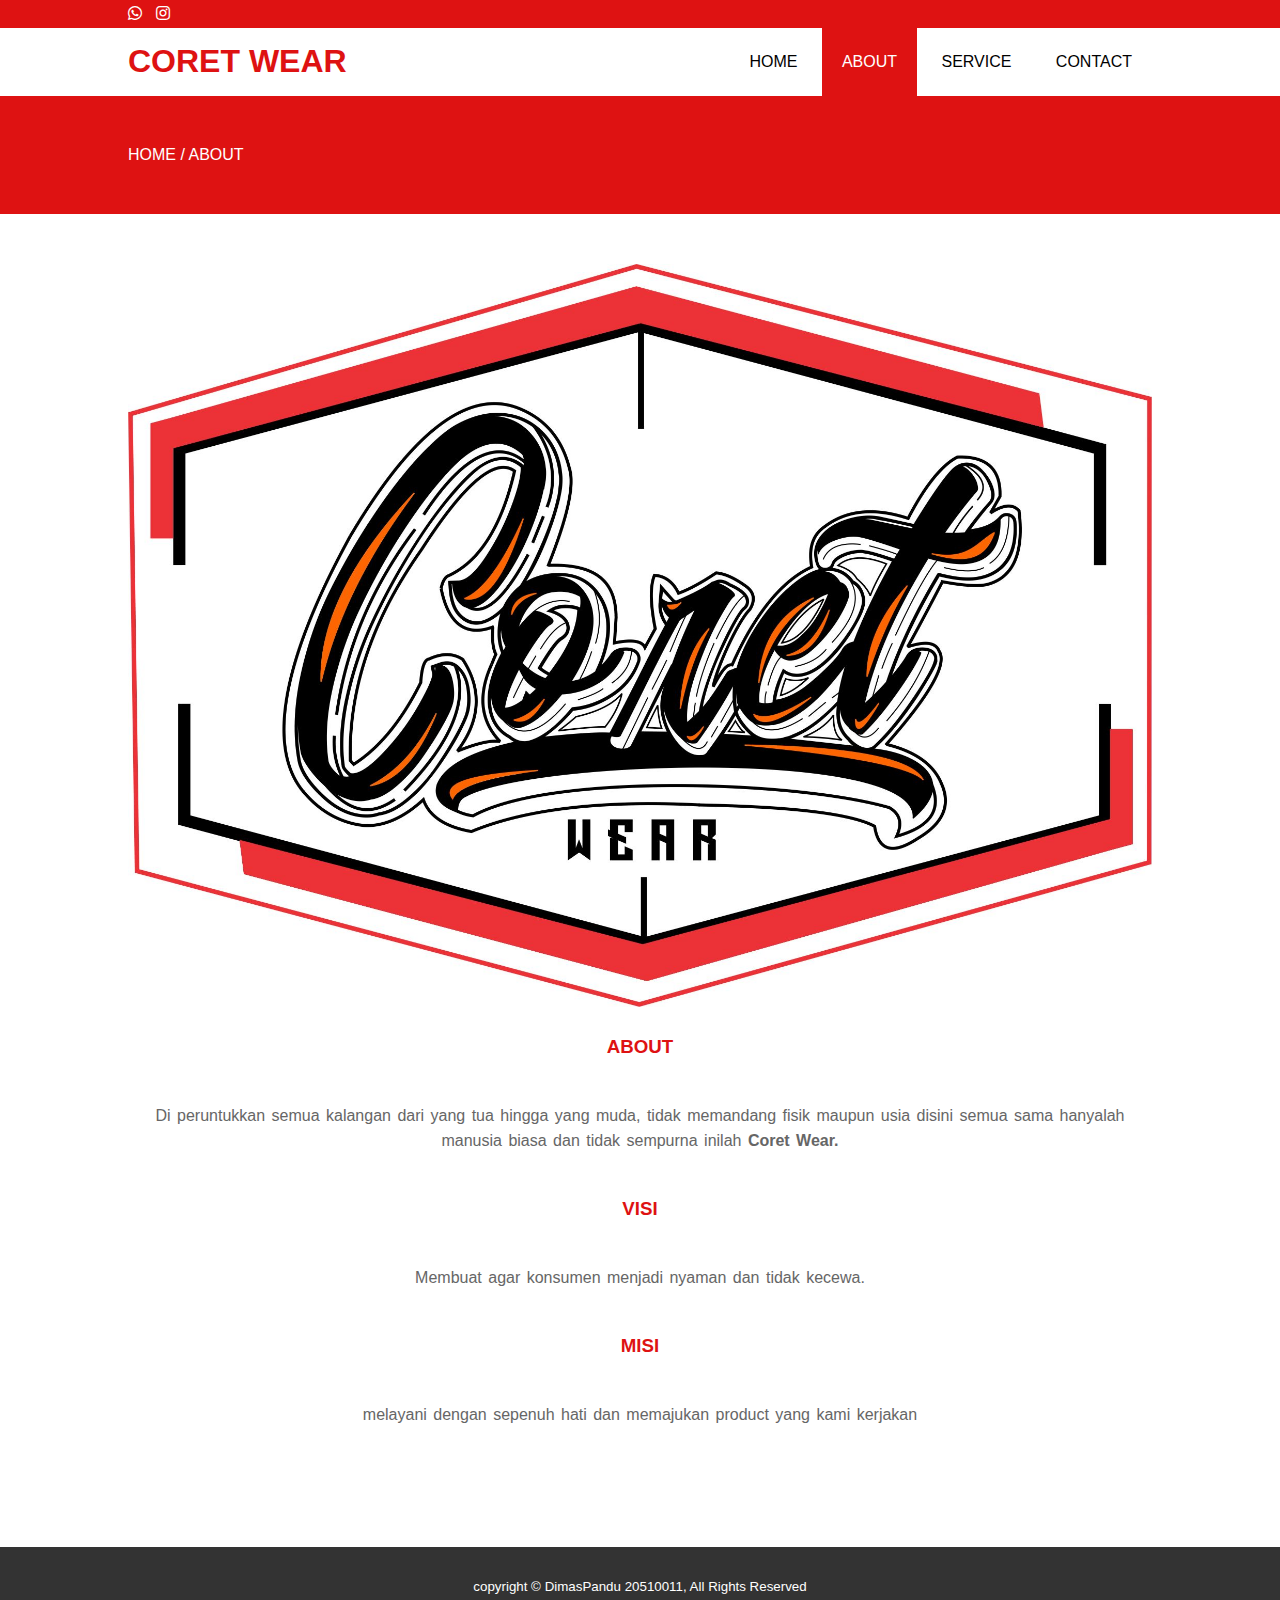
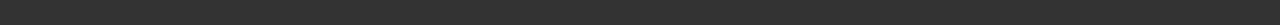
<file: about.html>
<!DOCTYPE html>
<html>
<head>
	<meta charset="utf-8">
	<meta name="viewport" content="width=device-width, initial-scale=1">
	<title>CORET WEAR</title>
	<link rel="stylesheet" type="text/css" href="css/style.css">
	<link rel="stylesheet" type="text/css" href="https://cdnjs.cloudflare.com/ajax/libs/font-awesome/5.15.1/css/all.min.css"/>
	<script src="https://code.jquery.com/jquery-3.5.1.min.js" integrity="sha256-9/aliU8dGd2tb6OSsuzixeV4y/faTqgFtohetphbbj0=" crossorigin="anonymous"></script>
<body>
	<!-- loader -->
	<div class="bg-loader">
		<div class="loader"></div>
	</div>

	<!-- header -->
	<div class="medsos">
		<div class="container">
			<ul>
				<li><a href="http://bit.ly/Coretwear"><i class="fab fa-whatsapp"></i></a></li>
				<li><a href="https://www.instagram.com/coret.wear/"><i class="fab fa-instagram"></i></a></li>
			</ul>
		</div>
	</div>
	<header>
		<div class="container">
			<h1><a href="index.html">CORET WEAR</a></h1>
			<ul>
				<li><a href="index.html">HOME</a></li>
				<li class="active"><a href="about.html">ABOUT</a></li>
				<li><a href="service.html">SERVICE</a></li>
				<li><a href="contact.html">CONTACT</a></li>
			</ul>
		</div>
	</header>

	<!-- label -->
	<section class="label">
		<div class="container">
			<p>HOME / ABOUT</p>
		</div>
		
	</section>

	<!-- about -->
	<section class="about">
		<dir class="container">
			<img src="img/aa.jpg" width="100%" position="center">
			<h3>ABOUT</h3>
			<p>Di peruntukkan semua kalangan dari yang tua hingga yang muda, tidak memandang fisik maupun usia disini semua sama hanyalah manusia biasa dan tidak sempurna inilah <strong>Coret Wear.</strong></p>
			<h3>VISI</h3>
			<p>Membuat agar konsumen menjadi nyaman dan tidak kecewa.</p>
			<h3>MISI</h3>
			<p>melayani dengan sepenuh hati dan memajukan product yang kami kerjakan</strong></p>
		</dir>
	</section>


	<!-- footer -->
	<footer>
		<div class="container">
			<small>copyright &copy; DimasPandu 20510011, All Rights Reserved</small>
		</div>	
	</footer>


	<script type="text/javascript">
		$(document).ready(function(){
			$(".bg-loader").hide();
		})
	</script>

</body>
</html>
</file>
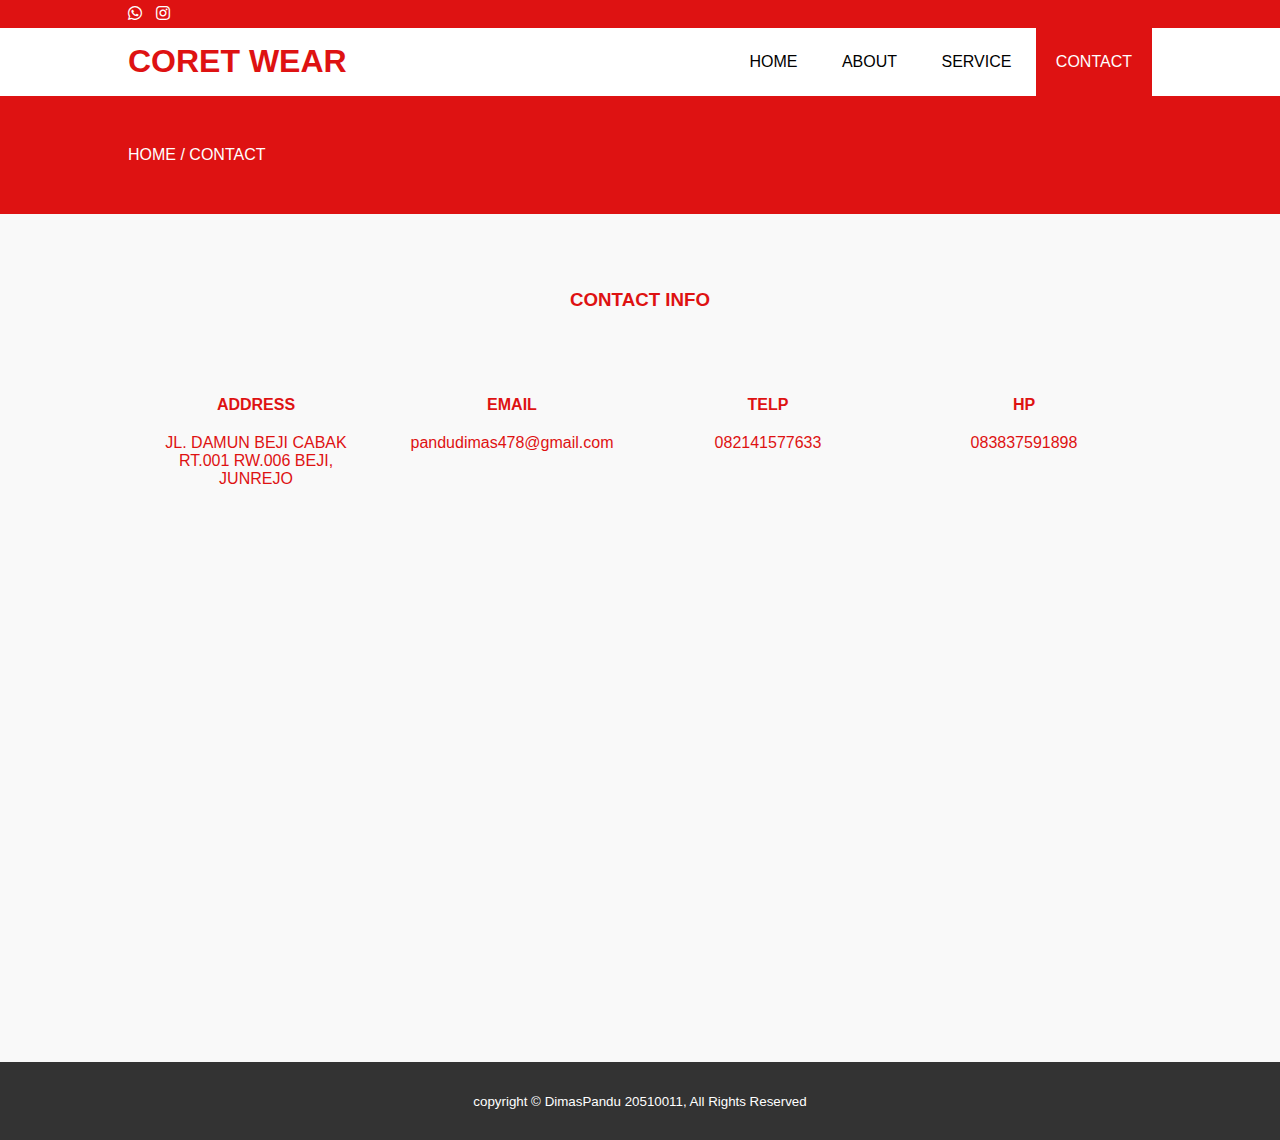
<file: contact.html>
<!DOCTYPE html>
<html>
<head>
	<meta charset="utf-8">
	<meta name="viewport" content="width=device-width, initial-scale=1">
	<title>CORET WEAR</title>
	<link rel="stylesheet" type="text/css" href="css/style.css">
	<link rel="stylesheet" type="text/css" href="https://cdnjs.cloudflare.com/ajax/libs/font-awesome/5.15.1/css/all.min.css">
	<script src="https://code.jquery.com/jquery-3.5.1.min.js" integrity="sha256-9/aliU8dGd2tb6OSsuzixeV4y/faTqgFtohetphbbj0=" crossorigin="anonymous"></script>
</head>
<body>
	<!-- loader -->
	<div class="bg-loader">
		<div class="loader"></div>
	</div>

	<!-- header -->
	<div class="medsos">
		<div class="container">
			<ul>
				<li><a href="http://bit.ly/Coretwear"><i class="fab fa-whatsapp"></i></a></li>
				<li><a href="https://www.instagram.com/coret.wear/"><i class="fab fa-instagram"></i></a></li>
			</ul>
		</div>
	</div>
	<header>
		<div class="container">
			<h1><a href="index.html">CORET WEAR</a></h1>
			<ul>
				<li><a href="index.html">HOME</a></li>
				<li><a href="about.html">ABOUT</a></li>
				<li><a href="service.html">SERVICE</a></li>
				<li class="active"><a href="contact.html">CONTACT</a></li>
			</ul>
		</div>
	</header>

	<!-- label -->
	<section class="label">
		<div class="container">
			<p>HOME / CONTACT</p>
		</div>
		
	</section>


	<!-- service -->
	<section class="service">
		<div class="container">
			<h3>CONTACT INFO</h3>
			<div class="box">
				<div class="col-4">
					<h4>ADDRESS</h4>
					<p>JL. DAMUN BEJI CABAK RT.001 RW.006 BEJI, JUNREJO</p>
				</div>
				<div class="col-4">
					<h4>EMAIL</h4>
					<p>pandudimas478@gmail.com</p>
				</div>
				<div class="col-4">
					<h4>TELP</h4>
					<p>082141577633</p>
				</div>
				<div class="col-4">
					<h4>HP</h4>
					<p>083837591898</p>
				</div>
			</div>
			<iframe src="https://www.google.com/maps/embed?pb=!1m18!1m12!1m3!1d415.4007062799922!2d112.54910468535387!3d-7.897178379390052!2m3!1f0!2f0!3f0!3m2!1i1024!2i768!4f13.1!3m3!1m2!1s0x2e788117cefba783%3A0x2878b23bf050054a!2sErma%20Salon!5e0!3m2!1sid!2sid!4v1610640203850!5m2!1sid!2sid" width="1100" height="450" frameborder="0" style="border:0;" allowfullscreen="" aria-hidden="false" tabindex="0"></iframe>
		</div>
	</section>

	<!-- footer -->
	<footer>
		<div class="container">
			<small>copyright &copy; DimasPandu 20510011, All Rights Reserved</small>
		</div>	
	</footer>


	<script type="text/javascript">
		$(document).ready(function(){
			$(".bg-loader").hide();
		})
	</script>

</body>
</html>
</file>
<file: css/style.css>
* {
	padding:0;
	margin:0;
	font-family: sans-serif;
}
a {
	color: inherit;
	text-decoration: none;
}
.medsos {
	padding:5px 0;
	background-color: #DE1212;
}
.medsos ul li {
	display: inline-block;
	color:#fff;
	margin-right: 10px;

}
.container {
	width:80%;
	margin:0 auto;
}
.container:after {
	content: '';
	display: block;
	clear: both;
}
header h1 {
	float: left;
	padding: 15px 0;
	color: #DE1212;
}
header ul {
	float: right;
}
header ul li {
	display: inline-block;
}
header ul li a {
	padding: 25px 20px;
	display: inline-block;

}
header ul li a:hover {
	background-color: #DE1212;
	color:#fff;
}
.active {
	background-color: #DE1212;
	color:#fff;
}
.banner {
	height: 60vh;
	background-image: url('../img/banner.jpg');
	background-size: contain;
	position: relative;
	display: flex;
	justify-content: center;
	align-items: center;
}
.banner:after {
	content: '';
	display: block;
	position: absolute;
	top: 0;
	left: 0;
	right: 0;
	bottom: 0;
	background-color: rgba(222, 18, 18	.6);
}
.banner h2 {
	color: #fff;
	z-index: 1;
	padding: 20px 25px;
	border: 3px solid #fff;
}
section {
	padding: 50px 0;
}
section h3 {
	text-align: center;
	padding: 25px 0;
	color: #DE1212;
	margin-bottom: 20px;
}
.about,
.service {
	padding-bottom: 100px;
}
.p1 {
	width: 440px;
	padding-bottom: 100px 0;
	float: center;
	box-sizing: border-box;
	margin-bottom: 20px;
	text-align: center;
}
.about p {
	color: #666;
	word-spacing: 2px;
	line-height: 25px;
	margin-bottom: 20px;
	text-align: center;
}
.service {
	background-color: #f9f9f9;
}
.box {
	color:  #DE1212;
}
.box:after {
	content: '';
	display: block;
	clear: both;
}
.box .col-4 {
	width: 25%;
	padding: 20px;
	box-sizing: border-box;
	text-align: center;
	float: left;
}
.icon {
	width: 70px;
	height: 70px;
	border: 1px solid;
	border-radius: 50%;
	text-align: center;
	line-height: 70px;
	font-size: 30px;
	margin: 0 auto;
}
.box .col-4 h4 {
	margin: 20px 0;
}
footer {
	padding: 30px 0;
	background-color: #333;
	color: #fff;
	text-align: center;
}
.bg-loader {
	background-color: #eee;
	position: fixed;
	top: 0;
	left: 0;
	right: 0;
	bottom: 0;
	z-index: 9999;
	display: flex;
	justify-content: center;
	align-items: center;
}
.bg-loader .loader {
	width: 100px;
	height: 100px;
	border: 3px solid #fff;
	border-radius: 50%;
	border-top-color: #DE1212;
	border-right-color:#DE1212;
	border-bottom-color: #DE1212;
	animation: puterin .8s linear infinite;
}
.label {
	background-color: #DE1212;
	color: #fff;
}
@keyframes puterin {
	100% {
		transform: rotate(360deg);
	}
}
@media screen and (max-width: 768px){
	.container {
		width: 90%
	}
	header h1 {
		text-align: center;
		float: none;
	}
	header ul {
		text-align: center;
		float: none;
	}
	.box .col-4 {
		width: 100%;
		float: none;
		margin-bottom: 20px;
	}
}
</file>
